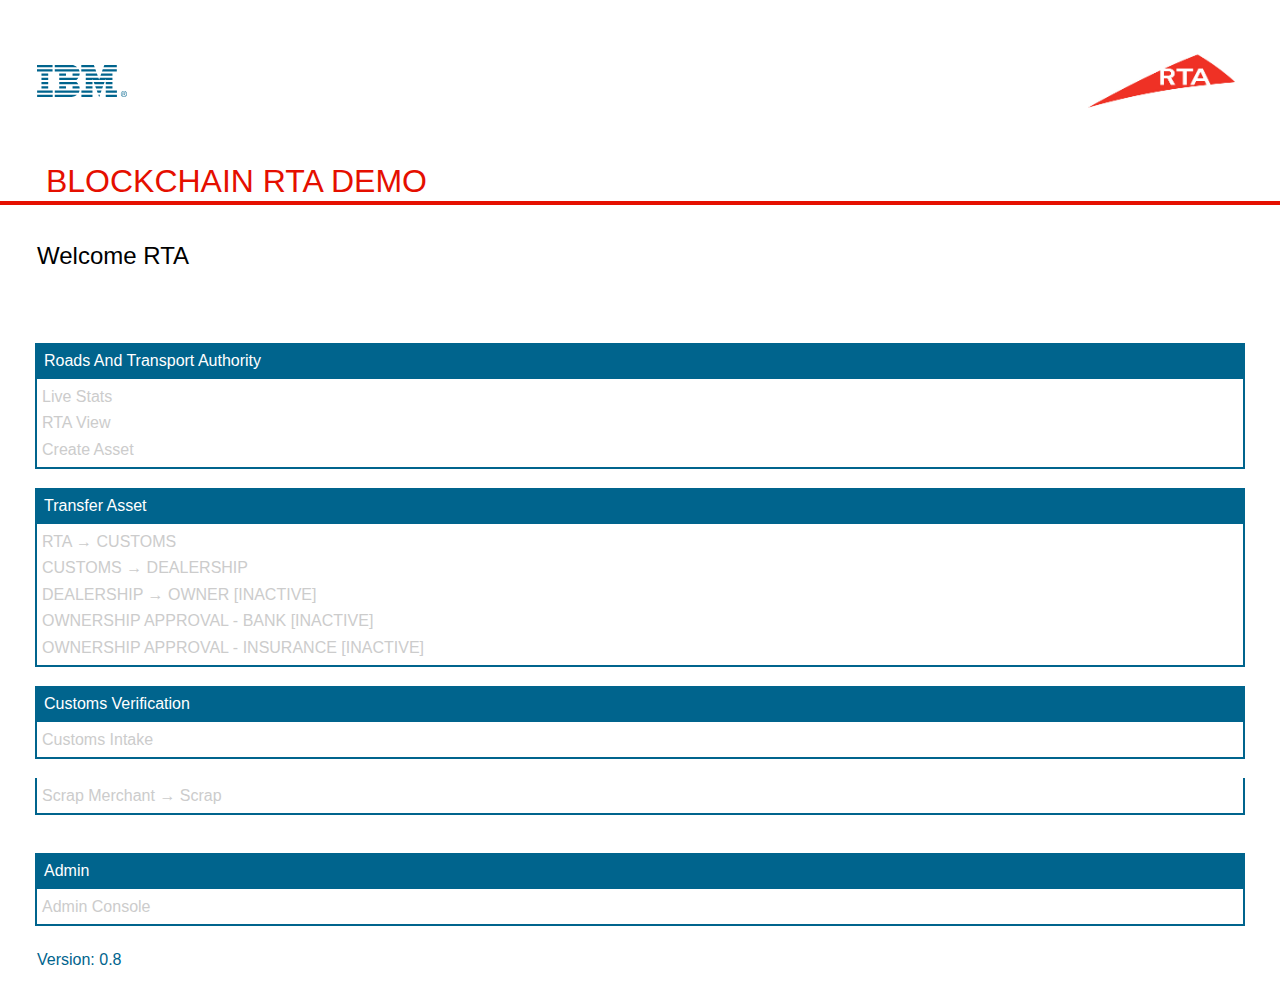
<file: Client_Side/index.html>
<!DOCTYPE html PUBLIC "-//W3C//DTD XHTML 1.0 Transitional//EN" "http://www.w3.org/TR/xhtml1/DTD/xhtml1-transitional.dtd">
<html>
	<head>
		<title>Home</title>
		<link rel="stylesheet" type="text/css" href="Style/main.css" ></link>
		<script src="JavaScript/plugins/jQuery-1.11.3.js" type="text/javascript"></script>
		<script src="https://cdn.socket.io/socket.io-1.4.5.js"></script>
		<script>var pgNm = "Main";</script>
		<script src="JavaScript/config/config.js" type="text/javascript"></script>
		<script src="JavaScript/index/index.js"></script>
	</head>
	<body>
		<table id="mainTbl" >
			<tbody><tr>
				<td class="smlBrk"></td>
				<td id="topRw"><img id="logo" src="./Icons/IBM_logo.svg" alt="company logo" text="company logo" style="width: 4em; height: 1.6em;"></td>
				<td class="smlBrk"></td>
				<td><img id="logo" src="./Icons/rtalogo.jpg" alt="company logo" text="company logo" style="width: 10em; height: 10em;" align="right"></td>
				<td class="smlBrk"></td>
			</tr>
			<tr>
				<td class="smlBrk"></td>
				<td class="smlBrk"><font color="#e50f00" size="6px">&nbsp;BLOCKCHAIN RTA DEMO</font></td>
				<td></td>
				<td class="smlBrk"></td>
			</tr>
			<tr>
				<td class="smlBrk brkRw"></td>
				<td class="brkRw"></td>
				<td class="smlBrk brkRw"></td>
				<td class="brkRw"></td>
				<td class="smlBrk brkRw"></td>
			</tr>
			<tr>
				<td class="smlBrk gapRw"></td>
				<td class="gapRw"></td>
				<td class="smlBrk gapRw"></td>
				<td class="gapRw"></td>
				<td class="smlBrk gapRw"></td>
			</tr>
			<tr>
				<td class="smlBrk"></td>
				<td style="font-size:1.5em; color:#000000;">Welcome RTA</td>
				<td class="smlBrk"></td>
			</tr>
			<tr class="prematureMsg" >
				<td class="smlBrk gapRw"></td>
				<td class="gapRw"></td>
				<td class="smlBrk gapRw"></td>
				<td class="gapRw"></td>
				<td class="smlBrk gapRw"></td>
			</tr>
			<!--<tr class="prematureMsg" >
				<td class="smlBrk"></td>
				<td class="prematureMsgTxt" colspan="3" ><img src="Images/loading.gif" height="50" /><br /><br />Just finalizing set up. Please wait...</td>
				<td class="smlBrk"></td>
			</tr>-->
			<tr class="welcomeMsg" >
				<td class="smlBrk gapRw"></td>
				<td class="gapRw"></td>
				<td class="smlBrk gapRw"></td>
				<td class="gapRw"></td>
				<td class="smlBrk gapRw"></td>
			</tr>
			<tr class="welcomeMsg" >
				<td class="smlBrk"></td>
				<td class="bxHd welcomeHeader" colspan="3" id="lftBxHd" >Welcome to the RTA Demo.</td>
				<td class="smlBrk"></td>
			</tr>
			<tr  class="welcomeMsg">
				<td class="smlBrk"></td>
				<td class="welcomeMsgTxt bordLRB welcomeHeader" style="padding:8.5px 5px 8.5px 5px" colspan="3" >To get a scenario set up click on the link to the admin console then use one of the Create Scenario buttons. This will create cars and move them to their locations. <br><br>Otherwise you can create your own cars by clicking on Create Asset.</td>
			</tr>
			<tr>
				<td class="smlBrk gapRw"></td>
				<td class="gapRw"></td>
				<td class="smlBrk gapRw"></td>
				<td class="gapRw"></td>
				<td class="smlBrk gapRw"></td>
			</tr>
			<tr>
				<td class="smlBrk"></td>
				<td class="bxHd" colspan="3" id="lftBxHd" >Roads And Transport Authority</td>
				<td class="smlBrk"></td>
			</tr>
			<tr  class="lnkTxt">
				<td class="smlBrk"></td>
				<td id="viewBlock" class="bordLR" style="padding:8.5px 5px 8.5px 5px" colspan="3" ><a href="stats.html">Live Stats</a></td>
			</tr>
			<tr  class="lnkTxt">
				<td class="smlBrk"></td>
				<td id="viewBlock" class="bordLR" style="padding: 0px 3px 0px 5px;" colspan="3" ><a href="regulator-view.html" >RTA View</a></td>
			</tr>
			<tr  class="lnkTxt">
				<td class="smlBrk"></td>
				<td id="createAsset" class="bordLRB" style="padding:8.5px 5px 8.5px 5px" colspan="3" ><a href="regulator.html" >Create Asset</a></td>
			</tr>
			<tr >
				<td class="smlBrk smlGap"></td>
				<td class="smlGap"></td>
				<td class="smlBrk smlGap"></td>
				<td class="smlGap"></td>
				<td class="smlBrk smlGap"></td>
			</tr>
			<tr>
				<td class="smlBrk"></td>
				<td class="bxHd" colspan="3" id="lftBxHd" >Transfer Asset</td>
				<td class="smlBrk"></td>
			</tr>
			<tr  class="lnkTxt">
				<td class="smlBrk"></td>
				<td id="manTrnsfr" class="bordLR" colspan="3" style="padding:8.5px 5px 8.5px 5px" ><a href="regulator.html" > RTA &rarr; CUSTOMS </a></td>
				<td class="smlBrk"></td>
			</tr>
			<tr  class="lnkTxt">
				<td class="smlBrk"></td>
				<td id="manTrnsfr" class="bordLR" colspan="3" style="padding:0px 5px 8.5px 5px" ><a href="manufacturer.html" > CUSTOMS &rarr; DEALERSHIP </a></td>
				<td class="smlBrk"></td>
			</tr>
			<tr  class="lnkTxt">
				<td class="smlBrk"></td>
				<td id="dlrTrnsfr" class="bordLR" colspan="3" style="padding:0 5px 0px 5px" ><a > DEALERSHIP &rarr; OWNER [INACTIVE] </a></td>
				<td class="smlBrk"></td>
			</tr>
			<tr  class="lnkTxt">
				<td class="smlBrk"></td>
				<td id="lsCntrct" colspan="3" class="bordLR" style="padding:8.5px 5px 0px 5px"><a > OWNERSHIP APPROVAL - BANK [INACTIVE] </a></td>
				<td class="smlBrk"></td>
			</tr>
			<tr  class="lnkTxt">
				<td class="smlBrk"></td>
				<td id="lsTrnsfr" colspan="3" class="bordLRB" style="padding:8.5px 5px 8.5px 5px" ><a > OWNERSHIP APPROVAL - INSURANCE [INACTIVE] </a></td>
				<td class="smlBrk"></td>
			</tr>
			<tr >
				<td class="smlBrk smlGap"></td>
				<td class="smlGap"></td>
				<td class="smlBrk smlGap"></td>
				<td class="smlGap"></td>
				<td class="smlBrk smlGap"></td>
			</tr>
			<tr>
				<td class="smlBrk"></td>
				<td class="bxHd" id="lftBxHd" colspan="3" > Customs Verification </td>
			</tr>
			<tr  class="lnkTxt">
				<td class="smlBrk"></td>
				<td id="lsTrnsfr" colspan="3" class="bordLRB" style="padding:8.5px 5px 8.5px 5px"><a href="manufacturer-update.html" >Customs Intake</a></td>
				<td class="smlBrk"></td>
			</tr>
			<tr>
				<td class="smlBrk smlGap"></td>
				<td class="smlGap"></td>
				<td class="smlBrk smlGap"></td>
				<td class="smlGap"></td>
				<td class="smlBrk smlGap"></td>
			</tr>
<!-- 			<tr>
				<td class="smlBrk"></td>
				<td class="bxHd" id="lftBxHd" colspan="3" > Dispose Asset </td>
			</tr> -->
			<tr  class="lnkTxt">
				<td class="smlBrk"></td>
				<td id="lsTrnsfr" colspan="3" class="bordLRB" style="padding:8.5px 5px 8.5px 5px"><a href="scrap-merchant.html" >Scrap Merchant &rarr; Scrap</a></td>
				<td class="smlBrk"></td>
			</tr>
			<tr>
				<td class="smlBrk smlGap"></td>
				<td class="smlGap"></td>
				<td class="smlBrk smlGap"></td>
				<td class="smlGap"></td>
				<td class="smlBrk smlGap"></td>
			</tr>
			<tr>
				<td class="smlBrk smlGap"></td>
				<td class="smlGap"></td>
				<td class="smlBrk smlGap"></td>
				<td class="smlGap"></td>
				<td class="smlBrk smlGap"></td>
			</tr>
			<tr>
				<td class="smlBrk"></td>
				<td class="bxHd" id="lftBxHd" colspan="3" > Admin </td>
			</tr>
			<tr  class="lnkTxt">
				<td class="smlBrk"></td>
				<td id="lsTrnsfr" colspan="3" class="bordLRB" style="padding:8.5px 5px 8.5px 5px"><a href="admin-console.html" >Admin Console</a></td>
				<td class="smlBrk"></td>
			</tr>
			<tr>
				<td class="smlBrk smlGap"></td>
					<td style="color:#00648D; padding-top:25px">Version: 0.8</td>
				<td class="smlBrk smlGap"></td>
			</tr>
			<tr>
				<td class="smlBrk smlGap"></td>
				<td class="smlGap"></td>
				<td class="smlBrk smlGap"></td>
				<td class="smlGap"></td>
				<td class="smlBrk smlGap"></td>
			</tr>
		</table>
	</body>
</html>
</file>
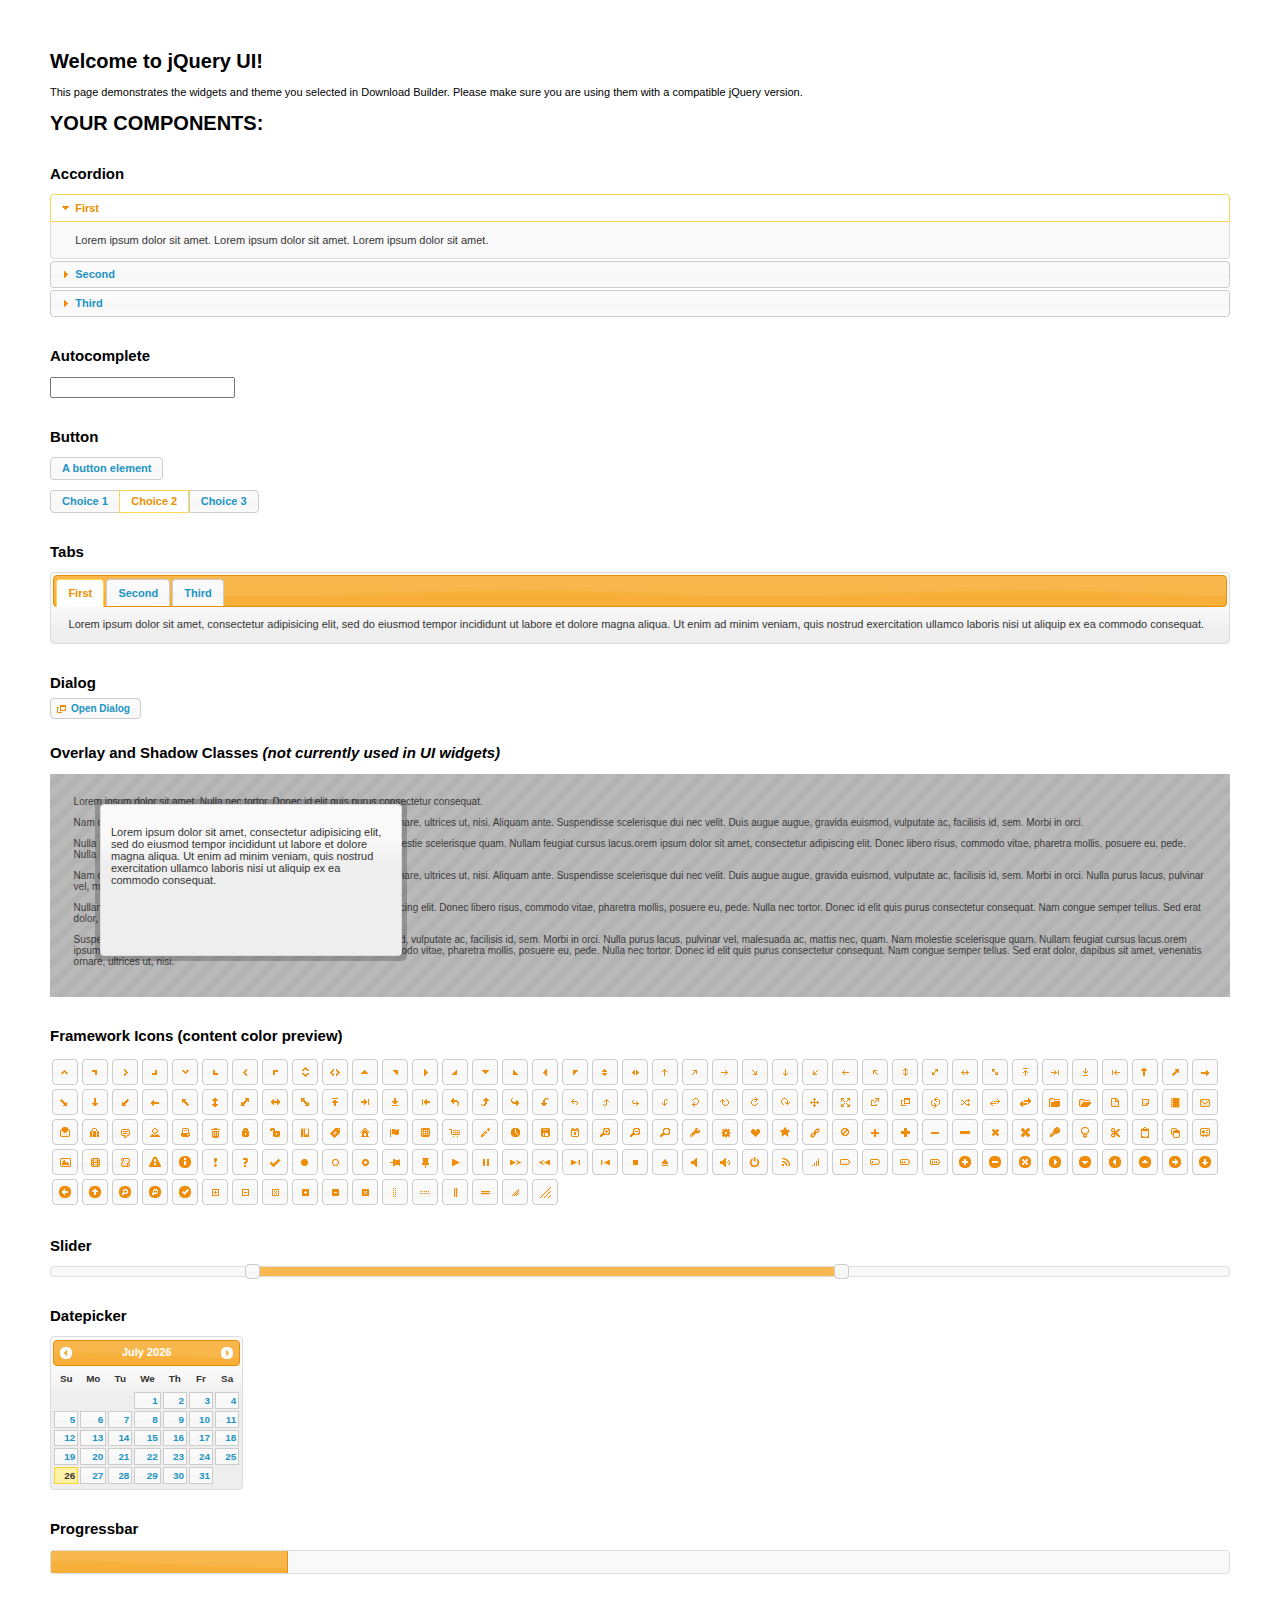
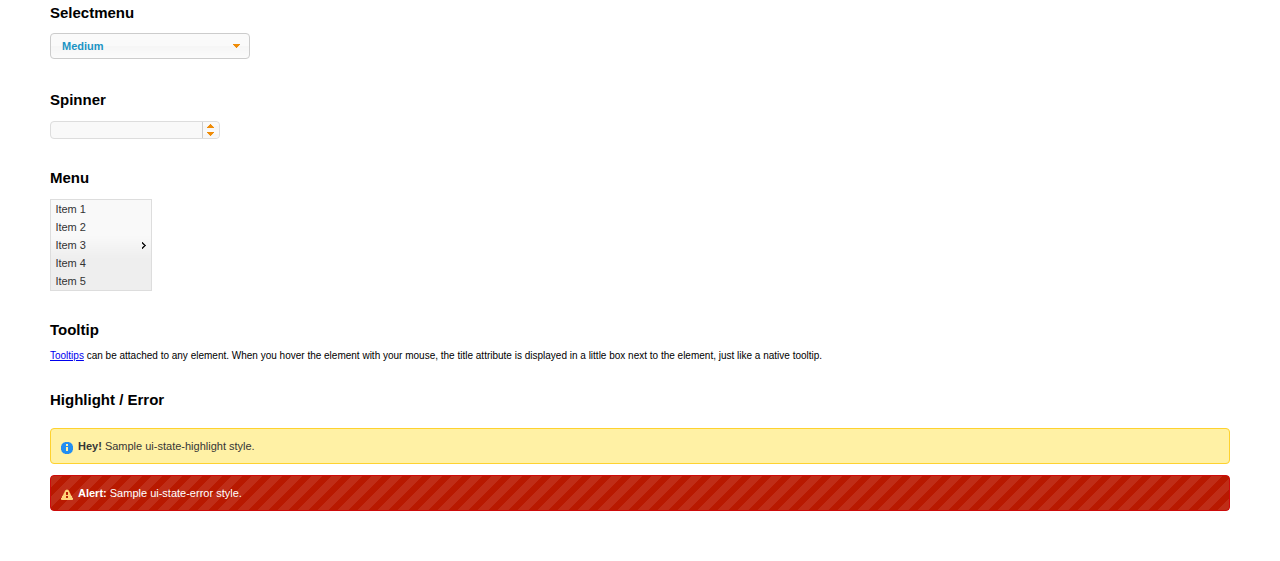
<file: Client_Side/JavaScript/plugins/jquery-ui-1.11.4/index.html>
<!doctype html>
<html lang="us">
<head>
	<meta charset="utf-8">
	<title>jQuery UI Example Page</title>
	<link href="jquery-ui.css" rel="stylesheet">
	<style>
	body{
		font: 62.5% "Trebuchet MS", sans-serif;
		margin: 50px;
	}
	.demoHeaders {
		margin-top: 2em;
	}
	#dialog-link {
		padding: .4em 1em .4em 20px;
		text-decoration: none;
		position: relative;
	}
	#dialog-link span.ui-icon {
		margin: 0 5px 0 0;
		position: absolute;
		left: .2em;
		top: 50%;
		margin-top: -8px;
	}
	#icons {
		margin: 0;
		padding: 0;
	}
	#icons li {
		margin: 2px;
		position: relative;
		padding: 4px 0;
		cursor: pointer;
		float: left;
		list-style: none;
	}
	#icons span.ui-icon {
		float: left;
		margin: 0 4px;
	}
	.fakewindowcontain .ui-widget-overlay {
		position: absolute;
	}
	select {
		width: 200px;
	}
	</style>
</head>
<body>

<h1>Welcome to jQuery UI!</h1>

<div class="ui-widget">
	<p>This page demonstrates the widgets and theme you selected in Download Builder. Please make sure you are using them with a compatible jQuery version.</p>
</div>

<h1>YOUR COMPONENTS:</h1>


<!-- Accordion -->
<h2 class="demoHeaders">Accordion</h2>
<div id="accordion">
	<h3>First</h3>
	<div>Lorem ipsum dolor sit amet. Lorem ipsum dolor sit amet. Lorem ipsum dolor sit amet.</div>
	<h3>Second</h3>
	<div>Phasellus mattis tincidunt nibh.</div>
	<h3>Third</h3>
	<div>Nam dui erat, auctor a, dignissim quis.</div>
</div>



<!-- Autocomplete -->
<h2 class="demoHeaders">Autocomplete</h2>
<div>
	<input id="autocomplete" title="type &quot;a&quot;">
</div>



<!-- Button -->
<h2 class="demoHeaders">Button</h2>
<button id="button">A button element</button>
<form style="margin-top: 1em;">
	<div id="radioset">
		<input type="radio" id="radio1" name="radio"><label for="radio1">Choice 1</label>
		<input type="radio" id="radio2" name="radio" checked="checked"><label for="radio2">Choice 2</label>
		<input type="radio" id="radio3" name="radio"><label for="radio3">Choice 3</label>
	</div>
</form>



<!-- Tabs -->
<h2 class="demoHeaders">Tabs</h2>
<div id="tabs">
	<ul>
		<li><a href="#tabs-1">First</a></li>
		<li><a href="#tabs-2">Second</a></li>
		<li><a href="#tabs-3">Third</a></li>
	</ul>
	<div id="tabs-1">Lorem ipsum dolor sit amet, consectetur adipisicing elit, sed do eiusmod tempor incididunt ut labore et dolore magna aliqua. Ut enim ad minim veniam, quis nostrud exercitation ullamco laboris nisi ut aliquip ex ea commodo consequat.</div>
	<div id="tabs-2">Phasellus mattis tincidunt nibh. Cras orci urna, blandit id, pretium vel, aliquet ornare, felis. Maecenas scelerisque sem non nisl. Fusce sed lorem in enim dictum bibendum.</div>
	<div id="tabs-3">Nam dui erat, auctor a, dignissim quis, sollicitudin eu, felis. Pellentesque nisi urna, interdum eget, sagittis et, consequat vestibulum, lacus. Mauris porttitor ullamcorper augue.</div>
</div>



<!-- Dialog NOTE: Dialog is not generated by UI in this demo so it can be visually styled in themeroller-->
<h2 class="demoHeaders">Dialog</h2>
<p><a href="#" id="dialog-link" class="ui-state-default ui-corner-all"><span class="ui-icon ui-icon-newwin"></span>Open Dialog</a></p>

<h2 class="demoHeaders">Overlay and Shadow Classes <em>(not currently used in UI widgets)</em></h2>
<div style="position: relative; width: 96%; height: 200px; padding:1% 2%; overflow:hidden;" class="fakewindowcontain">
	<p>Lorem ipsum dolor sit amet,  Nulla nec tortor. Donec id elit quis purus consectetur consequat. </p><p>Nam congue semper tellus. Sed erat dolor, dapibus sit amet, venenatis ornare, ultrices ut, nisi. Aliquam ante. Suspendisse scelerisque dui nec velit. Duis augue augue, gravida euismod, vulputate ac, facilisis id, sem. Morbi in orci. </p><p>Nulla purus lacus, pulvinar vel, malesuada ac, mattis nec, quam. Nam molestie scelerisque quam. Nullam feugiat cursus lacus.orem ipsum dolor sit amet, consectetur adipiscing elit. Donec libero risus, commodo vitae, pharetra mollis, posuere eu, pede. Nulla nec tortor. Donec id elit quis purus consectetur consequat. </p><p>Nam congue semper tellus. Sed erat dolor, dapibus sit amet, venenatis ornare, ultrices ut, nisi. Aliquam ante. Suspendisse scelerisque dui nec velit. Duis augue augue, gravida euismod, vulputate ac, facilisis id, sem. Morbi in orci. Nulla purus lacus, pulvinar vel, malesuada ac, mattis nec, quam. Nam molestie scelerisque quam. </p><p>Nullam feugiat cursus lacus.orem ipsum dolor sit amet, consectetur adipiscing elit. Donec libero risus, commodo vitae, pharetra mollis, posuere eu, pede. Nulla nec tortor. Donec id elit quis purus consectetur consequat. Nam congue semper tellus. Sed erat dolor, dapibus sit amet, venenatis ornare, ultrices ut, nisi. Aliquam ante. </p><p>Suspendisse scelerisque dui nec velit. Duis augue augue, gravida euismod, vulputate ac, facilisis id, sem. Morbi in orci. Nulla purus lacus, pulvinar vel, malesuada ac, mattis nec, quam. Nam molestie scelerisque quam. Nullam feugiat cursus lacus.orem ipsum dolor sit amet, consectetur adipiscing elit. Donec libero risus, commodo vitae, pharetra mollis, posuere eu, pede. Nulla nec tortor. Donec id elit quis purus consectetur consequat. Nam congue semper tellus. Sed erat dolor, dapibus sit amet, venenatis ornare, ultrices ut, nisi. </p>

	<!-- ui-dialog -->
	<div class="ui-overlay"><div class="ui-widget-overlay"></div><div class="ui-widget-shadow ui-corner-all" style="width: 302px; height: 152px; position: absolute; left: 50px; top: 30px;"></div></div>
	<div style="position: absolute; width: 280px; height: 130px;left: 50px; top: 30px; padding: 10px;" class="ui-widget ui-widget-content ui-corner-all">
		<div class="ui-dialog-content ui-widget-content" style="background: none; border: 0;">
			<p>Lorem ipsum dolor sit amet, consectetur adipisicing elit, sed do eiusmod tempor incididunt ut labore et dolore magna aliqua. Ut enim ad minim veniam, quis nostrud exercitation ullamco laboris nisi ut aliquip ex ea commodo consequat.</p>
		</div>
	</div>

</div>

<!-- ui-dialog -->
<div id="dialog" title="Dialog Title">
	<p>Lorem ipsum dolor sit amet, consectetur adipisicing elit, sed do eiusmod tempor incididunt ut labore et dolore magna aliqua. Ut enim ad minim veniam, quis nostrud exercitation ullamco laboris nisi ut aliquip ex ea commodo consequat.</p>
</div>



<h2 class="demoHeaders">Framework Icons (content color preview)</h2>
<ul id="icons" class="ui-widget ui-helper-clearfix">
	<li class="ui-state-default ui-corner-all" title=".ui-icon-carat-1-n"><span class="ui-icon ui-icon-carat-1-n"></span></li>
	<li class="ui-state-default ui-corner-all" title=".ui-icon-carat-1-ne"><span class="ui-icon ui-icon-carat-1-ne"></span></li>
	<li class="ui-state-default ui-corner-all" title=".ui-icon-carat-1-e"><span class="ui-icon ui-icon-carat-1-e"></span></li>
	<li class="ui-state-default ui-corner-all" title=".ui-icon-carat-1-se"><span class="ui-icon ui-icon-carat-1-se"></span></li>
	<li class="ui-state-default ui-corner-all" title=".ui-icon-carat-1-s"><span class="ui-icon ui-icon-carat-1-s"></span></li>
	<li class="ui-state-default ui-corner-all" title=".ui-icon-carat-1-sw"><span class="ui-icon ui-icon-carat-1-sw"></span></li>
	<li class="ui-state-default ui-corner-all" title=".ui-icon-carat-1-w"><span class="ui-icon ui-icon-carat-1-w"></span></li>
	<li class="ui-state-default ui-corner-all" title=".ui-icon-carat-1-nw"><span class="ui-icon ui-icon-carat-1-nw"></span></li>
	<li class="ui-state-default ui-corner-all" title=".ui-icon-carat-2-n-s"><span class="ui-icon ui-icon-carat-2-n-s"></span></li>
	<li class="ui-state-default ui-corner-all" title=".ui-icon-carat-2-e-w"><span class="ui-icon ui-icon-carat-2-e-w"></span></li>
	<li class="ui-state-default ui-corner-all" title=".ui-icon-triangle-1-n"><span class="ui-icon ui-icon-triangle-1-n"></span></li>
	<li class="ui-state-default ui-corner-all" title=".ui-icon-triangle-1-ne"><span class="ui-icon ui-icon-triangle-1-ne"></span></li>
	<li class="ui-state-default ui-corner-all" title=".ui-icon-triangle-1-e"><span class="ui-icon ui-icon-triangle-1-e"></span></li>
	<li class="ui-state-default ui-corner-all" title=".ui-icon-triangle-1-se"><span class="ui-icon ui-icon-triangle-1-se"></span></li>
	<li class="ui-state-default ui-corner-all" title=".ui-icon-triangle-1-s"><span class="ui-icon ui-icon-triangle-1-s"></span></li>
	<li class="ui-state-default ui-corner-all" title=".ui-icon-triangle-1-sw"><span class="ui-icon ui-icon-triangle-1-sw"></span></li>
	<li class="ui-state-default ui-corner-all" title=".ui-icon-triangle-1-w"><span class="ui-icon ui-icon-triangle-1-w"></span></li>
	<li class="ui-state-default ui-corner-all" title=".ui-icon-triangle-1-nw"><span class="ui-icon ui-icon-triangle-1-nw"></span></li>
	<li class="ui-state-default ui-corner-all" title=".ui-icon-triangle-2-n-s"><span class="ui-icon ui-icon-triangle-2-n-s"></span></li>
	<li class="ui-state-default ui-corner-all" title=".ui-icon-triangle-2-e-w"><span class="ui-icon ui-icon-triangle-2-e-w"></span></li>
	<li class="ui-state-default ui-corner-all" title=".ui-icon-arrow-1-n"><span class="ui-icon ui-icon-arrow-1-n"></span></li>
	<li class="ui-state-default ui-corner-all" title=".ui-icon-arrow-1-ne"><span class="ui-icon ui-icon-arrow-1-ne"></span></li>
	<li class="ui-state-default ui-corner-all" title=".ui-icon-arrow-1-e"><span class="ui-icon ui-icon-arrow-1-e"></span></li>
	<li class="ui-state-default ui-corner-all" title=".ui-icon-arrow-1-se"><span class="ui-icon ui-icon-arrow-1-se"></span></li>
	<li class="ui-state-default ui-corner-all" title=".ui-icon-arrow-1-s"><span class="ui-icon ui-icon-arrow-1-s"></span></li>
	<li class="ui-state-default ui-corner-all" title=".ui-icon-arrow-1-sw"><span class="ui-icon ui-icon-arrow-1-sw"></span></li>
	<li class="ui-state-default ui-corner-all" title=".ui-icon-arrow-1-w"><span class="ui-icon ui-icon-arrow-1-w"></span></li>
	<li class="ui-state-default ui-corner-all" title=".ui-icon-arrow-1-nw"><span class="ui-icon ui-icon-arrow-1-nw"></span></li>
	<li class="ui-state-default ui-corner-all" title=".ui-icon-arrow-2-n-s"><span class="ui-icon ui-icon-arrow-2-n-s"></span></li>
	<li class="ui-state-default ui-corner-all" title=".ui-icon-arrow-2-ne-sw"><span class="ui-icon ui-icon-arrow-2-ne-sw"></span></li>
	<li class="ui-state-default ui-corner-all" title=".ui-icon-arrow-2-e-w"><span class="ui-icon ui-icon-arrow-2-e-w"></span></li>
	<li class="ui-state-default ui-corner-all" title=".ui-icon-arrow-2-se-nw"><span class="ui-icon ui-icon-arrow-2-se-nw"></span></li>
	<li class="ui-state-default ui-corner-all" title=".ui-icon-arrowstop-1-n"><span class="ui-icon ui-icon-arrowstop-1-n"></span></li>
	<li class="ui-state-default ui-corner-all" title=".ui-icon-arrowstop-1-e"><span class="ui-icon ui-icon-arrowstop-1-e"></span></li>
	<li class="ui-state-default ui-corner-all" title=".ui-icon-arrowstop-1-s"><span class="ui-icon ui-icon-arrowstop-1-s"></span></li>
	<li class="ui-state-default ui-corner-all" title=".ui-icon-arrowstop-1-w"><span class="ui-icon ui-icon-arrowstop-1-w"></span></li>
	<li class="ui-state-default ui-corner-all" title=".ui-icon-arrowthick-1-n"><span class="ui-icon ui-icon-arrowthick-1-n"></span></li>
	<li class="ui-state-default ui-corner-all" title=".ui-icon-arrowthick-1-ne"><span class="ui-icon ui-icon-arrowthick-1-ne"></span></li>
	<li class="ui-state-default ui-corner-all" title=".ui-icon-arrowthick-1-e"><span class="ui-icon ui-icon-arrowthick-1-e"></span></li>
	<li class="ui-state-default ui-corner-all" title=".ui-icon-arrowthick-1-se"><span class="ui-icon ui-icon-arrowthick-1-se"></span></li>
	<li class="ui-state-default ui-corner-all" title=".ui-icon-arrowthick-1-s"><span class="ui-icon ui-icon-arrowthick-1-s"></span></li>
	<li class="ui-state-default ui-corner-all" title=".ui-icon-arrowthick-1-sw"><span class="ui-icon ui-icon-arrowthick-1-sw"></span></li>
	<li class="ui-state-default ui-corner-all" title=".ui-icon-arrowthick-1-w"><span class="ui-icon ui-icon-arrowthick-1-w"></span></li>
	<li class="ui-state-default ui-corner-all" title=".ui-icon-arrowthick-1-nw"><span class="ui-icon ui-icon-arrowthick-1-nw"></span></li>
	<li class="ui-state-default ui-corner-all" title=".ui-icon-arrowthick-2-n-s"><span class="ui-icon ui-icon-arrowthick-2-n-s"></span></li>
	<li class="ui-state-default ui-corner-all" title=".ui-icon-arrowthick-2-ne-sw"><span class="ui-icon ui-icon-arrowthick-2-ne-sw"></span></li>
	<li class="ui-state-default ui-corner-all" title=".ui-icon-arrowthick-2-e-w"><span class="ui-icon ui-icon-arrowthick-2-e-w"></span></li>
	<li class="ui-state-default ui-corner-all" title=".ui-icon-arrowthick-2-se-nw"><span class="ui-icon ui-icon-arrowthick-2-se-nw"></span></li>
	<li class="ui-state-default ui-corner-all" title=".ui-icon-arrowthickstop-1-n"><span class="ui-icon ui-icon-arrowthickstop-1-n"></span></li>
	<li class="ui-state-default ui-corner-all" title=".ui-icon-arrowthickstop-1-e"><span class="ui-icon ui-icon-arrowthickstop-1-e"></span></li>
	<li class="ui-state-default ui-corner-all" title=".ui-icon-arrowthickstop-1-s"><span class="ui-icon ui-icon-arrowthickstop-1-s"></span></li>
	<li class="ui-state-default ui-corner-all" title=".ui-icon-arrowthickstop-1-w"><span class="ui-icon ui-icon-arrowthickstop-1-w"></span></li>
	<li class="ui-state-default ui-corner-all" title=".ui-icon-arrowreturnthick-1-w"><span class="ui-icon ui-icon-arrowreturnthick-1-w"></span></li>
	<li class="ui-state-default ui-corner-all" title=".ui-icon-arrowreturnthick-1-n"><span class="ui-icon ui-icon-arrowreturnthick-1-n"></span></li>
	<li class="ui-state-default ui-corner-all" title=".ui-icon-arrowreturnthick-1-e"><span class="ui-icon ui-icon-arrowreturnthick-1-e"></span></li>
	<li class="ui-state-default ui-corner-all" title=".ui-icon-arrowreturnthick-1-s"><span class="ui-icon ui-icon-arrowreturnthick-1-s"></span></li>
	<li class="ui-state-default ui-corner-all" title=".ui-icon-arrowreturn-1-w"><span class="ui-icon ui-icon-arrowreturn-1-w"></span></li>
	<li class="ui-state-default ui-corner-all" title=".ui-icon-arrowreturn-1-n"><span class="ui-icon ui-icon-arrowreturn-1-n"></span></li>
	<li class="ui-state-default ui-corner-all" title=".ui-icon-arrowreturn-1-e"><span class="ui-icon ui-icon-arrowreturn-1-e"></span></li>
	<li class="ui-state-default ui-corner-all" title=".ui-icon-arrowreturn-1-s"><span class="ui-icon ui-icon-arrowreturn-1-s"></span></li>
	<li class="ui-state-default ui-corner-all" title=".ui-icon-arrowrefresh-1-w"><span class="ui-icon ui-icon-arrowrefresh-1-w"></span></li>
	<li class="ui-state-default ui-corner-all" title=".ui-icon-arrowrefresh-1-n"><span class="ui-icon ui-icon-arrowrefresh-1-n"></span></li>
	<li class="ui-state-default ui-corner-all" title=".ui-icon-arrowrefresh-1-e"><span class="ui-icon ui-icon-arrowrefresh-1-e"></span></li>
	<li class="ui-state-default ui-corner-all" title=".ui-icon-arrowrefresh-1-s"><span class="ui-icon ui-icon-arrowrefresh-1-s"></span></li>
	<li class="ui-state-default ui-corner-all" title=".ui-icon-arrow-4"><span class="ui-icon ui-icon-arrow-4"></span></li>
	<li class="ui-state-default ui-corner-all" title=".ui-icon-arrow-4-diag"><span class="ui-icon ui-icon-arrow-4-diag"></span></li>
	<li class="ui-state-default ui-corner-all" title=".ui-icon-extlink"><span class="ui-icon ui-icon-extlink"></span></li>
	<li class="ui-state-default ui-corner-all" title=".ui-icon-newwin"><span class="ui-icon ui-icon-newwin"></span></li>
	<li class="ui-state-default ui-corner-all" title=".ui-icon-refresh"><span class="ui-icon ui-icon-refresh"></span></li>
	<li class="ui-state-default ui-corner-all" title=".ui-icon-shuffle"><span class="ui-icon ui-icon-shuffle"></span></li>
	<li class="ui-state-default ui-corner-all" title=".ui-icon-transfer-e-w"><span class="ui-icon ui-icon-transfer-e-w"></span></li>
	<li class="ui-state-default ui-corner-all" title=".ui-icon-transferthick-e-w"><span class="ui-icon ui-icon-transferthick-e-w"></span></li>
	<li class="ui-state-default ui-corner-all" title=".ui-icon-folder-collapsed"><span class="ui-icon ui-icon-folder-collapsed"></span></li>
	<li class="ui-state-default ui-corner-all" title=".ui-icon-folder-open"><span class="ui-icon ui-icon-folder-open"></span></li>
	<li class="ui-state-default ui-corner-all" title=".ui-icon-document"><span class="ui-icon ui-icon-document"></span></li>
	<li class="ui-state-default ui-corner-all" title=".ui-icon-document-b"><span class="ui-icon ui-icon-document-b"></span></li>
	<li class="ui-state-default ui-corner-all" title=".ui-icon-note"><span class="ui-icon ui-icon-note"></span></li>
	<li class="ui-state-default ui-corner-all" title=".ui-icon-mail-closed"><span class="ui-icon ui-icon-mail-closed"></span></li>
	<li class="ui-state-default ui-corner-all" title=".ui-icon-mail-open"><span class="ui-icon ui-icon-mail-open"></span></li>
	<li class="ui-state-default ui-corner-all" title=".ui-icon-suitcase"><span class="ui-icon ui-icon-suitcase"></span></li>
	<li class="ui-state-default ui-corner-all" title=".ui-icon-comment"><span class="ui-icon ui-icon-comment"></span></li>
	<li class="ui-state-default ui-corner-all" title=".ui-icon-person"><span class="ui-icon ui-icon-person"></span></li>
	<li class="ui-state-default ui-corner-all" title=".ui-icon-print"><span class="ui-icon ui-icon-print"></span></li>
	<li class="ui-state-default ui-corner-all" title=".ui-icon-trash"><span class="ui-icon ui-icon-trash"></span></li>
	<li class="ui-state-default ui-corner-all" title=".ui-icon-locked"><span class="ui-icon ui-icon-locked"></span></li>
	<li class="ui-state-default ui-corner-all" title=".ui-icon-unlocked"><span class="ui-icon ui-icon-unlocked"></span></li>
	<li class="ui-state-default ui-corner-all" title=".ui-icon-bookmark"><span class="ui-icon ui-icon-bookmark"></span></li>
	<li class="ui-state-default ui-corner-all" title=".ui-icon-tag"><span class="ui-icon ui-icon-tag"></span></li>
	<li class="ui-state-default ui-corner-all" title=".ui-icon-home"><span class="ui-icon ui-icon-home"></span></li>
	<li class="ui-state-default ui-corner-all" title=".ui-icon-flag"><span class="ui-icon ui-icon-flag"></span></li>
	<li class="ui-state-default ui-corner-all" title=".ui-icon-calculator"><span class="ui-icon ui-icon-calculator"></span></li>
	<li class="ui-state-default ui-corner-all" title=".ui-icon-cart"><span class="ui-icon ui-icon-cart"></span></li>
	<li class="ui-state-default ui-corner-all" title=".ui-icon-pencil"><span class="ui-icon ui-icon-pencil"></span></li>
	<li class="ui-state-default ui-corner-all" title=".ui-icon-clock"><span class="ui-icon ui-icon-clock"></span></li>
	<li class="ui-state-default ui-corner-all" title=".ui-icon-disk"><span class="ui-icon ui-icon-disk"></span></li>
	<li class="ui-state-default ui-corner-all" title=".ui-icon-calendar"><span class="ui-icon ui-icon-calendar"></span></li>
	<li class="ui-state-default ui-corner-all" title=".ui-icon-zoomin"><span class="ui-icon ui-icon-zoomin"></span></li>
	<li class="ui-state-default ui-corner-all" title=".ui-icon-zoomout"><span class="ui-icon ui-icon-zoomout"></span></li>
	<li class="ui-state-default ui-corner-all" title=".ui-icon-search"><span class="ui-icon ui-icon-search"></span></li>
	<li class="ui-state-default ui-corner-all" title=".ui-icon-wrench"><span class="ui-icon ui-icon-wrench"></span></li>
	<li class="ui-state-default ui-corner-all" title=".ui-icon-gear"><span class="ui-icon ui-icon-gear"></span></li>
	<li class="ui-state-default ui-corner-all" title=".ui-icon-heart"><span class="ui-icon ui-icon-heart"></span></li>
	<li class="ui-state-default ui-corner-all" title=".ui-icon-star"><span class="ui-icon ui-icon-star"></span></li>
	<li class="ui-state-default ui-corner-all" title=".ui-icon-link"><span class="ui-icon ui-icon-link"></span></li>
	<li class="ui-state-default ui-corner-all" title=".ui-icon-cancel"><span class="ui-icon ui-icon-cancel"></span></li>
	<li class="ui-state-default ui-corner-all" title=".ui-icon-plus"><span class="ui-icon ui-icon-plus"></span></li>
	<li class="ui-state-default ui-corner-all" title=".ui-icon-plusthick"><span class="ui-icon ui-icon-plusthick"></span></li>
	<li class="ui-state-default ui-corner-all" title=".ui-icon-minus"><span class="ui-icon ui-icon-minus"></span></li>
	<li class="ui-state-default ui-corner-all" title=".ui-icon-minusthick"><span class="ui-icon ui-icon-minusthick"></span></li>
	<li class="ui-state-default ui-corner-all" title=".ui-icon-close"><span class="ui-icon ui-icon-close"></span></li>
	<li class="ui-state-default ui-corner-all" title=".ui-icon-closethick"><span class="ui-icon ui-icon-closethick"></span></li>
	<li class="ui-state-default ui-corner-all" title=".ui-icon-key"><span class="ui-icon ui-icon-key"></span></li>
	<li class="ui-state-default ui-corner-all" title=".ui-icon-lightbulb"><span class="ui-icon ui-icon-lightbulb"></span></li>
	<li class="ui-state-default ui-corner-all" title=".ui-icon-scissors"><span class="ui-icon ui-icon-scissors"></span></li>
	<li class="ui-state-default ui-corner-all" title=".ui-icon-clipboard"><span class="ui-icon ui-icon-clipboard"></span></li>
	<li class="ui-state-default ui-corner-all" title=".ui-icon-copy"><span class="ui-icon ui-icon-copy"></span></li>
	<li class="ui-state-default ui-corner-all" title=".ui-icon-contact"><span class="ui-icon ui-icon-contact"></span></li>
	<li class="ui-state-default ui-corner-all" title=".ui-icon-image"><span class="ui-icon ui-icon-image"></span></li>
	<li class="ui-state-default ui-corner-all" title=".ui-icon-video"><span class="ui-icon ui-icon-video"></span></li>
	<li class="ui-state-default ui-corner-all" title=".ui-icon-script"><span class="ui-icon ui-icon-script"></span></li>
	<li class="ui-state-default ui-corner-all" title=".ui-icon-alert"><span class="ui-icon ui-icon-alert"></span></li>
	<li class="ui-state-default ui-corner-all" title=".ui-icon-info"><span class="ui-icon ui-icon-info"></span></li>
	<li class="ui-state-default ui-corner-all" title=".ui-icon-notice"><span class="ui-icon ui-icon-notice"></span></li>
	<li class="ui-state-default ui-corner-all" title=".ui-icon-help"><span class="ui-icon ui-icon-help"></span></li>
	<li class="ui-state-default ui-corner-all" title=".ui-icon-check"><span class="ui-icon ui-icon-check"></span></li>
	<li class="ui-state-default ui-corner-all" title=".ui-icon-bullet"><span class="ui-icon ui-icon-bullet"></span></li>
	<li class="ui-state-default ui-corner-all" title=".ui-icon-radio-off"><span class="ui-icon ui-icon-radio-off"></span></li>
	<li class="ui-state-default ui-corner-all" title=".ui-icon-radio-on"><span class="ui-icon ui-icon-radio-on"></span></li>
	<li class="ui-state-default ui-corner-all" title=".ui-icon-pin-w"><span class="ui-icon ui-icon-pin-w"></span></li>
	<li class="ui-state-default ui-corner-all" title=".ui-icon-pin-s"><span class="ui-icon ui-icon-pin-s"></span></li>
	<li class="ui-state-default ui-corner-all" title=".ui-icon-play"><span class="ui-icon ui-icon-play"></span></li>
	<li class="ui-state-default ui-corner-all" title=".ui-icon-pause"><span class="ui-icon ui-icon-pause"></span></li>
	<li class="ui-state-default ui-corner-all" title=".ui-icon-seek-next"><span class="ui-icon ui-icon-seek-next"></span></li>
	<li class="ui-state-default ui-corner-all" title=".ui-icon-seek-prev"><span class="ui-icon ui-icon-seek-prev"></span></li>
	<li class="ui-state-default ui-corner-all" title=".ui-icon-seek-end"><span class="ui-icon ui-icon-seek-end"></span></li>
	<li class="ui-state-default ui-corner-all" title=".ui-icon-seek-first"><span class="ui-icon ui-icon-seek-first"></span></li>
	<li class="ui-state-default ui-corner-all" title=".ui-icon-stop"><span class="ui-icon ui-icon-stop"></span></li>
	<li class="ui-state-default ui-corner-all" title=".ui-icon-eject"><span class="ui-icon ui-icon-eject"></span></li>
	<li class="ui-state-default ui-corner-all" title=".ui-icon-volume-off"><span class="ui-icon ui-icon-volume-off"></span></li>
	<li class="ui-state-default ui-corner-all" title=".ui-icon-volume-on"><span class="ui-icon ui-icon-volume-on"></span></li>
	<li class="ui-state-default ui-corner-all" title=".ui-icon-power"><span class="ui-icon ui-icon-power"></span></li>
	<li class="ui-state-default ui-corner-all" title=".ui-icon-signal-diag"><span class="ui-icon ui-icon-signal-diag"></span></li>
	<li class="ui-state-default ui-corner-all" title=".ui-icon-signal"><span class="ui-icon ui-icon-signal"></span></li>
	<li class="ui-state-default ui-corner-all" title=".ui-icon-battery-0"><span class="ui-icon ui-icon-battery-0"></span></li>
	<li class="ui-state-default ui-corner-all" title=".ui-icon-battery-1"><span class="ui-icon ui-icon-battery-1"></span></li>
	<li class="ui-state-default ui-corner-all" title=".ui-icon-battery-2"><span class="ui-icon ui-icon-battery-2"></span></li>
	<li class="ui-state-default ui-corner-all" title=".ui-icon-battery-3"><span class="ui-icon ui-icon-battery-3"></span></li>
	<li class="ui-state-default ui-corner-all" title=".ui-icon-circle-plus"><span class="ui-icon ui-icon-circle-plus"></span></li>
	<li class="ui-state-default ui-corner-all" title=".ui-icon-circle-minus"><span class="ui-icon ui-icon-circle-minus"></span></li>
	<li class="ui-state-default ui-corner-all" title=".ui-icon-circle-close"><span class="ui-icon ui-icon-circle-close"></span></li>
	<li class="ui-state-default ui-corner-all" title=".ui-icon-circle-triangle-e"><span class="ui-icon ui-icon-circle-triangle-e"></span></li>
	<li class="ui-state-default ui-corner-all" title=".ui-icon-circle-triangle-s"><span class="ui-icon ui-icon-circle-triangle-s"></span></li>
	<li class="ui-state-default ui-corner-all" title=".ui-icon-circle-triangle-w"><span class="ui-icon ui-icon-circle-triangle-w"></span></li>
	<li class="ui-state-default ui-corner-all" title=".ui-icon-circle-triangle-n"><span class="ui-icon ui-icon-circle-triangle-n"></span></li>
	<li class="ui-state-default ui-corner-all" title=".ui-icon-circle-arrow-e"><span class="ui-icon ui-icon-circle-arrow-e"></span></li>
	<li class="ui-state-default ui-corner-all" title=".ui-icon-circle-arrow-s"><span class="ui-icon ui-icon-circle-arrow-s"></span></li>
	<li class="ui-state-default ui-corner-all" title=".ui-icon-circle-arrow-w"><span class="ui-icon ui-icon-circle-arrow-w"></span></li>
	<li class="ui-state-default ui-corner-all" title=".ui-icon-circle-arrow-n"><span class="ui-icon ui-icon-circle-arrow-n"></span></li>
	<li class="ui-state-default ui-corner-all" title=".ui-icon-circle-zoomin"><span class="ui-icon ui-icon-circle-zoomin"></span></li>
	<li class="ui-state-default ui-corner-all" title=".ui-icon-circle-zoomout"><span class="ui-icon ui-icon-circle-zoomout"></span></li>
	<li class="ui-state-default ui-corner-all" title=".ui-icon-circle-check"><span class="ui-icon ui-icon-circle-check"></span></li>
	<li class="ui-state-default ui-corner-all" title=".ui-icon-circlesmall-plus"><span class="ui-icon ui-icon-circlesmall-plus"></span></li>
	<li class="ui-state-default ui-corner-all" title=".ui-icon-circlesmall-minus"><span class="ui-icon ui-icon-circlesmall-minus"></span></li>
	<li class="ui-state-default ui-corner-all" title=".ui-icon-circlesmall-close"><span class="ui-icon ui-icon-circlesmall-close"></span></li>
	<li class="ui-state-default ui-corner-all" title=".ui-icon-squaresmall-plus"><span class="ui-icon ui-icon-squaresmall-plus"></span></li>
	<li class="ui-state-default ui-corner-all" title=".ui-icon-squaresmall-minus"><span class="ui-icon ui-icon-squaresmall-minus"></span></li>
	<li class="ui-state-default ui-corner-all" title=".ui-icon-squaresmall-close"><span class="ui-icon ui-icon-squaresmall-close"></span></li>
	<li class="ui-state-default ui-corner-all" title=".ui-icon-grip-dotted-vertical"><span class="ui-icon ui-icon-grip-dotted-vertical"></span></li>
	<li class="ui-state-default ui-corner-all" title=".ui-icon-grip-dotted-horizontal"><span class="ui-icon ui-icon-grip-dotted-horizontal"></span></li>
	<li class="ui-state-default ui-corner-all" title=".ui-icon-grip-solid-vertical"><span class="ui-icon ui-icon-grip-solid-vertical"></span></li>
	<li class="ui-state-default ui-corner-all" title=".ui-icon-grip-solid-horizontal"><span class="ui-icon ui-icon-grip-solid-horizontal"></span></li>
	<li class="ui-state-default ui-corner-all" title=".ui-icon-gripsmall-diagonal-se"><span class="ui-icon ui-icon-gripsmall-diagonal-se"></span></li>
	<li class="ui-state-default ui-corner-all" title=".ui-icon-grip-diagonal-se"><span class="ui-icon ui-icon-grip-diagonal-se"></span></li>
</ul>


<!-- Slider -->
<h2 class="demoHeaders">Slider</h2>
<div id="slider"></div>



<!-- Datepicker -->
<h2 class="demoHeaders">Datepicker</h2>
<div id="datepicker"></div>



<!-- Progressbar -->
<h2 class="demoHeaders">Progressbar</h2>
<div id="progressbar"></div>



<!-- Progressbar -->
<h2 class="demoHeaders">Selectmenu</h2>
<select id="selectmenu">
	<option>Slower</option>
	<option>Slow</option>
	<option selected="selected">Medium</option>
	<option>Fast</option>
	<option>Faster</option>
</select>



<!-- Spinner -->
<h2 class="demoHeaders">Spinner</h2>
<input id="spinner">



<!-- Menu -->
<h2 class="demoHeaders">Menu</h2>
<ul style="width:100px;" id="menu">
	<li>Item 1</li>
	<li>Item 2</li>
	<li>Item 3
		<ul>
			<li>Item 3-1</li>
			<li>Item 3-2</li>
			<li>Item 3-3</li>
			<li>Item 3-4</li>
			<li>Item 3-5</li>
		</ul>
	</li>
	<li>Item 4</li>
	<li>Item 5</li>
</ul>



<!-- Tooltip -->
<h2 class="demoHeaders">Tooltip</h2>
<p id="tooltip">
	<a href="#" title="That&apos;s what this widget is">Tooltips</a> can be attached to any element. When you hover
the element with your mouse, the title attribute is displayed in a little box next to the element, just like a native tooltip.
</p>


<!-- Highlight / Error -->
<h2 class="demoHeaders">Highlight / Error</h2>
<div class="ui-widget">
	<div class="ui-state-highlight ui-corner-all" style="margin-top: 20px; padding: 0 .7em;">
		<p><span class="ui-icon ui-icon-info" style="float: left; margin-right: .3em;"></span>
		<strong>Hey!</strong> Sample ui-state-highlight style.</p>
	</div>
</div>
<br>
<div class="ui-widget">
	<div class="ui-state-error ui-corner-all" style="padding: 0 .7em;">
		<p><span class="ui-icon ui-icon-alert" style="float: left; margin-right: .3em;"></span>
		<strong>Alert:</strong> Sample ui-state-error style.</p>
	</div>
</div>

<script src="external/jquery/jquery.js"></script>
<script src="jquery-ui.js"></script>
<script>

$( "#accordion" ).accordion();



var availableTags = [
	"ActionScript",
	"AppleScript",
	"Asp",
	"BASIC",
	"C",
	"C++",
	"Clojure",
	"COBOL",
	"ColdFusion",
	"Erlang",
	"Fortran",
	"Groovy",
	"Haskell",
	"Java",
	"JavaScript",
	"Lisp",
	"Perl",
	"PHP",
	"Python",
	"Ruby",
	"Scala",
	"Scheme"
];
$( "#autocomplete" ).autocomplete({
	source: availableTags
});



$( "#button" ).button();
$( "#radioset" ).buttonset();



$( "#tabs" ).tabs();



$( "#dialog" ).dialog({
	autoOpen: false,
	width: 400,
	buttons: [
		{
			text: "Ok",
			click: function() {
				$( this ).dialog( "close" );
			}
		},
		{
			text: "Cancel",
			click: function() {
				$( this ).dialog( "close" );
			}
		}
	]
});

// Link to open the dialog
$( "#dialog-link" ).click(function( event ) {
	$( "#dialog" ).dialog( "open" );
	event.preventDefault();
});



$( "#datepicker" ).datepicker({
	inline: true
});



$( "#slider" ).slider({
	range: true,
	values: [ 17, 67 ]
});



$( "#progressbar" ).progressbar({
	value: 20
});



$( "#spinner" ).spinner();



$( "#menu" ).menu();



$( "#tooltip" ).tooltip();



$( "#selectmenu" ).selectmenu();


// Hover states on the static widgets
$( "#dialog-link, #icons li" ).hover(
	function() {
		$( this ).addClass( "ui-state-hover" );
	},
	function() {
		$( this ).removeClass( "ui-state-hover" );
	}
);
</script>
</body>
</html>
</file>
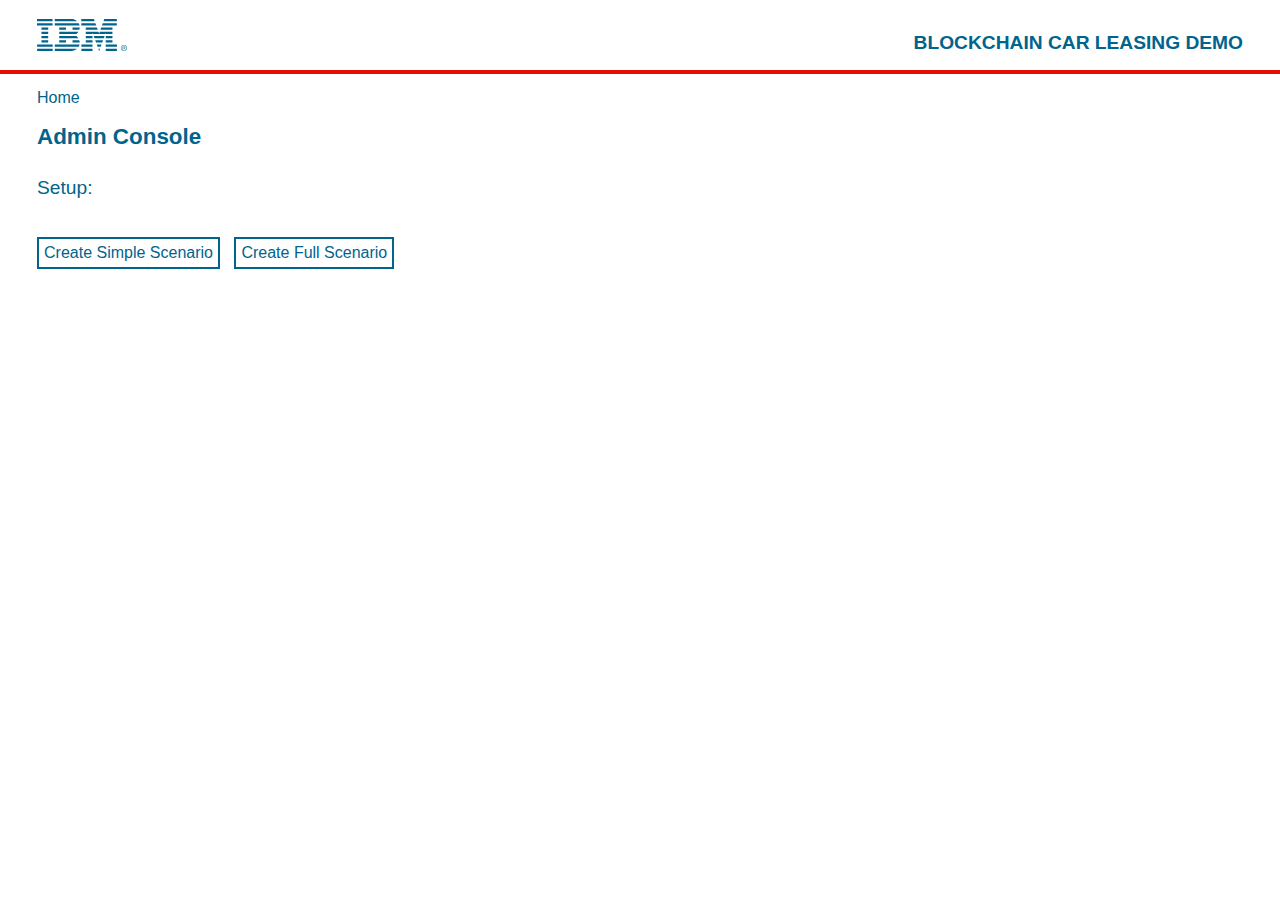
<file: Client_Side/admin-console.html>
<!DOCTYPE html PUBLIC "-//W3C//DTD XHTML 1.0 Transitional//EN" "http://www.w3.org/TR/xhtml1/DTD/xhtml1-transitional.dtd">

<html>
	<head>
		<title>Administrator Console</title>
		<link rel="stylesheet" type="text/css" href="Style/main.css" ></link>
		<link rel="stylesheet" type="text/css" href="Style/admin.css" ></link>
		<link rel="stylesheet" type="text/css" href="Style/stats.css" ></link>
		<script src="JavaScript/plugins/jQuery-1.11.3.js" type="text/javascript"></script>
		<script src="JavaScript/plugins/jquery-ui-1.11.4/jquery-ui.min.js"></script>
		<script>var pgNm = "Regulator"; var pgNmPlural = "regulators";</script>
		<script src="JavaScript/config/config.js" type="text/javascript"></script>
		<!--<script src="JavaScript/admin/identity.js" type="text/javascript"></script>-->
		<script src="JavaScript/admin/admin_console.js" type="text/javascript"></script>
		<script src="JavaScript/page_functions/general_page_functions.js" type="text/javascript"></script>
	</head>
	<body>
		<div id="company" style="display:none">DVLA</div>
		<div id="fade" ></div>
		<div id="loader" ><img src="Images/Regulator/loading.gif" height="100" width="100" alt="loading" text="please wait..." /><br /><br /><span id="loaderMessages" style="color:#03648E;"></span></div>
		<table id="mainTbl" >
			<tr>
				<td class="smlBrk"></td>
				<td colspan="2" id="topRw"><img id="logo" src="" alt="company logo" text="company logo" /><span></span></td>
				<td colspan="3" ><span class="rtTxt bldTxt">&nbsp;BLOCKCHAIN CAR LEASING DEMO</span></td>
				<td class="smlBrk"></td>
			</tr>
			<tr>
				<td class="smlBrk brkRw"></td>
				<td class="brkRw" colspan="5"></td>
				<td class="smlBrk brkRw"></td>
			</tr>
			<tr>
				<td class="smlBrk"></td>
				<td colspan="5" class="goHome" ><a href="index.html" >Home</a></td>
				<td class="smlBrk"></td>
			</tr>
			<tr>
				<td class="smlBrk"></td>
				<td colspan="5">
					<span class="bigTit">Admin Console</span>
				</td>
				<td class="smlBrk"></td>
			</tr>
			<tr>
				<td class="smlBrk"></td>
				<td colspan="5">
					<span class="title" id="currConfig">Setup: </span><br>
					<span class="pgBtn" onclick="createScenario('simple')">Create Simple Scenario</span>
					<span class="pgBtn" onclick="createScenario('full')">Create Full Scenario</span>
				</td>
				<td class="smlBrk"></td>
			</tr>
			<!--<tr>

				<td class="smlBrk"></td>

				<td colspan="5">

						<span class="title" id="currConfig">Add User: </span><br />

						<table id="typeTbl">
							<tr class="dropHdr"><td id="selectedType" >Type</td><td>v</td></tr>
							<tr class="dropRw"><td colspan="2" >Manufacturer</td></tr>					
							<tr class="dropRw"><td colspan="2" >Dealership</td></tr>					
							<tr class="dropRw"><td colspan="2" >Lease Company</td></tr>					
							<tr class="dropRw"><td colspan="2" >Leasee</td></tr>
							<tr class="dropRw"><td colspan="2" >Scrap Merchant</td></tr>					
						</table>
						<span id="addUser" onclick="addUser()">Add User</span>
				</td>
			</tr>-->
			<tr>
				<td class="smlBrk gapRw"></td>
				<td class="gapRw" colspan="5" ></td>
				<td class="smlBrk gapRw"></td>
			</tr>
		</table>
		<table id="confTbl" >
			<tr>
				<td class="bxHd" id="chooseConfHd"><span>Reset Complete</span></td>
			</tr>
			<tr>
				<td class="bxMd" id="chooseConfMd">
					<div id="confTxt" >The demo has been reset back to its original state.</div>
				</td>
			</tr>
			<tr>
				<td class="bxBtm" id="chooseConfBtm"><img src="Icons/Regulator/tick.svg" class="rtBtn" width="20" height="15" onclick="hideSuccess()" /></td>
			</tr>
		</table>
		<table id="failTransfer" >
			<tr>
				<td class="bxHd" id="failHd"><span>Creating scenario failed</span></td>
			</tr>
			<tr>
				<td class="bxMd" id="failMd">
					<div id="failTxt" ></div>
				</td>
			</tr>
			<tr>
				<td class="bxBtm" id="failBtm"><img src="Icons/tickRed.svg" class="rtBtn" onclick="hideError()" width="20" height="15" /></td>
			</tr>
		</table>
		<!--<table id="chooseOptTbl" >
			<tr>
				<td class="bxHd" id="chooseOptHd" colspan="3" ><span>Create User</span><img onclick="closeEditTbl()" src="Icons/close.svg" class="rtBtn" id="clsOpt" width="15" height="15" /></td>
			</tr>
			<tr>
				<td class="editRw">Name</td><td colspan="2" class="editRw"><input type="text" name="newUserUsername" id="newUserUsername" class="tblTxt" value="undefined" /></td>
			</tr>
			<tr>
				<td class="editRw">Company</td><td colspan="2" class="editRw"><input type="text" name="newUserCompany" id="newUserCompany" class="tblTxt" value="undefined" /></td>
			</tr>
			<tr>
				<td class="editRw greyOut">User Type</td><td colspan="2" class="editRw greyOut"><input readonly type="text" name="newUserType" id="newUserType" class="tblTxt greyOut" value="undefined" /></td>
			</tr>
			<tr>
				<td class="editRw">Street</td><td colspan="2" class="editRw"><input type="text" name="newUserStreet" id="newUserStreet" class="tblTxt" value="undefined" /></td>
			</tr>
			<tr>
				<td class="editRw">City</td><td colspan="2" class="editRw"><input type="text" name="newUserCity" id="newUserCity" class="tblTxt" value="undefined" /></td>
			</tr>
			<tr>
				<td class="editRw">Postcode</td><td colspan="2" class="editRw"><input type="text" name="newUserPostcode" id="newUserPostcode" class="tblTxt" value="undefined" /></td>
			</tr>
			<tr>
				<td colspan="3" id="errorRw"  >
					<ul></ul>
				</td>
			</tr>
			<tr>
				<td class="bxBtm" colspan="3"  id="chooseOptBtm"><img onclick="closeEditTbl()" src="Icons/Regulator/cancel.svg" class="lftBtn" id="cclOpt" width="15" height="15" /><img src="Icons/Regulator/tick.svg" onclick="validate()" class="rtBtn" id="doneOpt" width="20" height="15" /></td>
			</tr>
		</table>-->
	</body>
</html>
</file>
<file: Client_Side/Style/main.css>
@font-face {
    font-family: roboto-light;
    src: url('../Fonts/roboto-2014/Roboto-Light.ttf');
}
@font-face {
    font-family: roboto-regular;
    src: url('../Fonts/roboto-2014/Roboto-Regular.ttf');
}
@font-face {
    font-family: roboto-bold;
    src: url('../Fonts/roboto-2014/Roboto-Bold.ttf');z
}
body
{
	font-size:1em;
	font-family: HelveticaNeue-Light, Helvetica, Arial, sans-serif;
	font-weight:100;
	color:#FFF;
}
/************************************************************************************************************************************/
/****************************main page stuff*****************************************************************************************/
/************************************************************************************************************************************/
#fade
{
	position:fixed;
	left:0;
	top:0;
	width:100%;
	height:100%;
	background-color:#FFF;
	opacity:0.8;
	z-index:100;
	display:none;
}
#loader
{
	position:absolute;
	top:350px;
	left: 0px;
	width:100%;;
	z-index:101;
	display:none;
	text-align:center;
}
#mainTbl
{
	position:absolute;
	left:0;
	top:0;
	width:100%;
	border-collapse:collapse;
	table-layout:fixed;
}
#topRw
{
	font-size:1.4em;
	padding-top:17px;
	padding-bottom:17px;
}
#topRw span
{
	font-size:0.4em;
	color:#00648D;
}
.rtTxt
{
	color:#00648D;
	float:right;
}
.bldTxt
{
	font-family: HelveticaNeue-Light ,Helvetica, Arial, sans-serif;
	font-weight:bold;
	font-size:1.2em!important;
	margin-top:0.8em;
}
.projTxt
{
	margin-top:0.7em;
	font-size:0.9em;
}
.brkRw
{
	height:2px;
	background-color:#e50f00;
}
#txtBxRw
{
	padding-top:25.5px;
}
.txtBx
{
	font-size:1em;
	border:2px solid #00648D;
	color:#00648D;
	padding:5px;
	width:200px;
	font-family: HelveticaNeue-Light ,Helvetica, Arial, sans-serif;
	margin-right:29px;
}
.smlBrk
{
	width:34px;
}
.bxHd
{
	background-color:#00648D;
	padding:7px;
	border:2px solid #00648D;
}
#mdHldr
{
	height:305px;
}
.bxMd
{
	border:2px solid #00648D;
	height:305px;
	max-height:305px;
	overflow:hidden;
	white-space:nowrap;
	background-color:#FFF;
}
.scrlHldr
{
	float:right;
	height:100%;
	border-left:2px solid #00648D;
	width:15px;
	padding:5px;
}
.scrlBr
{
	width:15px;
	background-color:#00648D;
	height:100%;
	cursor:pointer;
}
.contentHldr
{
	overflow:hidden;
	display:block;
	height:310px;
	white-space:normal;
	word-break:break-all;
}
.content
{
	margin-top:0px;
	color:#00648D;
}
#dealerInfo
{
	padding:5px;
	white-space:normal;
	word-break: break-all;
}
.bxBtm
{
	border:2px solid #00648D;
	padding:7px;
	background-color:#FFF;
}
.lftBtn
{
	float:left;
	cursor:pointer;
}
.rtBtn
{
	float:right;
	cursor:pointer;
}
.mnBtn
{
	border:2px solid #00648D;
	color:#00648D;
	padding:5px;
	margin-top:25.5px;
}
.mnBtn:hover
{
	background-color:#00648D;
	color:#FFF;
}
.noPoint
{
	cursor:default!important;
}
.gapRw
{
	height:34px;
}
.smlGap
{
	height:17px;
}
.centAl
{
	text-align:center;
}
.lnkTxt
{
	color:#00648D;
}
.bordLR
{
	border-left:2px solid #00648D;
	border-right:2px solid #00648D;
}
.bordLRB
{
	border-left:2px solid #00648D;
	border-right:2px solid #00648D;
	border-bottom:2px solid #00648D;
}
.bordTLRB
{
	border:2px solid #00648D;
}
.prematureMsg
{
	display:none;
}
.prematureMsgTxt
{
	padding: 5px;
	color:#00648D;
	text-align: center;
}
.welcomeMsg
{
	display:none;
}
.welcomeMsgTxt
{
	background-color:#00648D;
	color:#FFF;
}

.greyOutLink
{
	color: #CCC !important;
	pointer-events: none !important;
	cursor: default;
}

a:active
{
	color:#00648D;
	text-decoration:none;
}
a:visited
{
	color:#00648D;
	text-decoration:none;
}
a:link
{
	color:#00648D;
	text-decoration:none;
}
a:hover
{
	color:#00648D;
	text-decoration:underline;
}
#recipientInfo div
{
	padding:0 5px 0 5px;
}
.dropTd
{
	padding-bottom:4.5px;
}
#user
{
	position: relative;
	left: -31px;
}
#menuBtn
{
	display:inline-block;
	bottom:0px;
	position:absolute;
	margin-left: 10px;
	border: 2px solid #00648D;
	padding:4px;
	width:18px;
	height: 8px;
	cursor:pointer;
	background-color:#FFF;
	right:-32px;
}
.menuBar
{
	height: 2px;
	width: 100%;
	background-color: #00648D;
	margin-bottom: 4px;
}
.usersDropMargin
{
	margin-top: -4px;
	margin-right: -1px;
	margin-bottom: 35px;
}
.menuWhiteBlock
{
	width: 100%;
	padding-left: 4px;
	padding-right: 4px;
	height: 5px;
	background-color: #FFF;
	margin-bottom: -7.5px;
	margin-left: -4px;
	display:none;
}
#users
{
	display:none;
}
#endUsers 
{
	position: relative;
	left: 0px;
	top: 0px;
	display:none;
}
.userHdr
{
	display: inline-block;
	width: 230px;
	padding: 10px;
	cursor: default;
	height: 20px;
	line-height: 20px;
	border-bottom: 2px solid #00648D;
	background-color: #FFF;
}
.userHldr
{
	display: inline-block;
	width: 230px;
	padding: 10px;
	cursor: pointer;
	border-right:2px solid #FFF;
	height:20px;
	line-height:20px;
	background-color: #FFF;
}
.userGroup
{
	border: none;
}
#userDets
{
	display:inline-block;
	margin-right:10px;
}
#userStuff
{
	overflow:hidden;
	padding-top:25.5px;
}
.dropDowns
{
	float: right;
	width: 250px;
	border: 2px solid #00648D;
	color: #00648D;
}
.txtBox {
    	border: 2px solid #00648D;
    	color: #00648D;
    	padding: 5px;
    	font-size: 1em;
   	font-family: HelveticaNeue-Light,Helvetica,Arial,sans-serif;
    	font-weight: 100;
	float:left;
}

/************************************************************************************************************************************/
/****************************popup stuff*****************************************************************************************/
/************************************************************************************************************************************/
#chooseOptTbl
{
	position:absolute;
	left:50%;
	top:120px;
	width:600px;
	margin-left:-300px;
	border-collapse:collapse;
	table-layout:fixed;
	z-index:101;
	display:none;
}
#clsOpt
{
	margin-top:3px;
	margin-right:-2px;
}
#chooseRecTbl
{
	position:absolute;
	left:50%;
	top:120px;
	width:600px;
	margin-left:-300px;
	border-collapse:collapse;
	table-layout:fixed;
	z-index:101;
	display:none;
}
#clsRec
{
	margin-top:3px;
	margin-right:-2px;
}
#confTbl
{
	position:absolute;
	left:50%;
	top:120px;
	width:400px;
	margin-left:-200px;
	border-collapse:collapse;
	table-layout:fixed;
	z-index:101;
	display:none;
}
#chooseConfMd
{
	white-space:normal;
	height:auto;
	color:#00648D;
}
#confTxt
{
	padding:5px;
	min-height:150px;
}

#failTransfer
{
	position:absolute;
	left:50%;
	top:120px;
	width:400px;
	margin-left:-200px;
	border-collapse:collapse;
	table-layout:fixed;
	z-index:101;
	display:none;
}
#failHd
{
	background-color:#A91024;
	border:2px solid #A91024;
}
#failMd
{
	white-space:normal;
	height:150px;
	color:#A91024;
	border:2px solid #A91024;
	vertical-align:top;
}
#failTxt
{
	padding:5px;
}
#failBtm
{
	border:2px solid #A91024;
	padding:7px;
	background-color:#FFF;
}
#okTransaction
{
	display:inline-block;
	height:30px;
	width:30px;
	text-overflow:hidden;
	border:2px solid #00648D;
	border-radius:30px;
	padding:5px;
	line-height:30px;
	background-color:#FFF;
	cursor:pointer;
	margin-bottom:15px;
}
#okTransaction:hover
{
	background-color:#00648D;
	color:#FFF;
}
.loaderSpan
{
	margin:10px;
	display:inline-block;
	width:210px;
	height:130px;
}
.errorRes
{
	color: #A91024;
}
</file>
<file: Client_Side/Style/admin.css>
.bigTit
{
	font-size:1.4em;
	padding-top:15px;
	color:#00648D;
	display:inline-block;
	font-weight:700;
}
.title
{
	font-size:1.2em;
	padding-top:25.5px;
	padding-bottom:12px;
	color:#00648D;
	display:inline-block;
}
#createScenario
{
	margin-top:0!important;
}
.regTxt
{
	color:#00648D;
	display:inline-block;
}
.padBtm
{
	padding-bottom:12px;
}
.padTp
{
	padding-top:25.5px;
}
label
{
	color:#00648D;
}
.changeHost
{
	display:none;
}
.currConn
{
	border:2px solid #FFF;
	color:#00648D;
	padding:5px;
	margin-right:29px;
	display: inline-block;
}
.currHost img
{
	height:1em;
	width:1em;
	cursor:pointer;
}
.changeHost img
{
	height:1em;
	width:1em;
	cursor:pointer;
}
.short
{
	width:100px!important;
}
.addr
{
	margin-left:29px;
}
.peer
{
	display:inline-block;
	margin:10px 10px 10px 0;
	width:210px;
	color:#00648D;
}
.peer div
{
	padding:5px;
	margin-top:-2px;
	line-height:20px;
}
#addPeerPrnt
{
	display:inline-block;
	margin:10px 10px 10px 0;
	width:210px;
	color:#00648D;
}

.confs
{
	display:inline-block;
	margin:10px 10px 10px 0;
	width:210px;
	color:#00648D;
}
.confs div
{
	padding:5px;
	margin-top:-2px;
	line-height:20px;
}
#addConfigPrnt
{
	display:inline-block;
	margin:10px 10px 10px 0;
	width:210px;
	color:#00648D;
}
.alR
{
	float:right;
}
.blueBack
{
	background-color:#00648D;
	color:#FFF;
}
.btn
{
	display:inline-block;
	height:1em;
	width:1em;
	border:2px solid #00648D;
	margin-top:2px;
	margin-right:5px;
	padding:5px;
	background-position:center;
	background-repeat:no-repeat;
}
#minTog
{
	cursor:pointer;
}
#minTog:hover
{
	text-decoration:underline;
}
.grCrc
{
	display:inline-block;
	background-color:#8CC63F;
	margin-top:0.4em;
	height:0.6em;
	width:0.6em;
	border-radius: 0.6em;
	margin-left:5px;
}
.rdCrc
{
	display:inline-block;
	background-color:#A91024;
	margin-top:0.4em;
	height:0.6em;
	width:0.6em;
	border-radius: 0.6em;
	margin-left:5px;
}
.carRw
{
	border-top: 2px solid #00648D;
	border-bottom: 2px solid #00648D;
	color: #00648D;
	overflow: hidden;
	text-overflow: ellipsis;
	padding: 3px;
}
.pgBtn
{
	border: 2px solid #00648D;
	color: #00648D;
	background-color: #FFF;
	padding: 5px;
	margin-top: 25.5px;
	display:inline-block;
	cursor:pointer;
	margin-right:10px;
}
.pgBtn:hover
{
	border: 2px solid #00648D;
	color: #FFF;
	background-color:#00648D;
}
#resMin
{
	display:none;
}
.goHome
{
	padding-top:15px;
}
.toggler
{
	cursor:pointer;
}
.toggler:hover
{
	text-decoration:underline;
}

#typeTbl
{
	display:inline-block;
	color:#00648D;
	border-collapse:collapse;
	border:2px solid #00648D;
	table-layout: fixed;
	float:left;
}
#typeTbl td
{
	text-align: left;
	padding:5px;
}
.dropHdr td:first-child
{
	padding-right:15px;
	width:120px;
}
.dropHdr td
{
	border-bottom:2px solid #00648D;
	padding:5px;
	cursor:pointer
}
.dropRw
{
	display:none;
	cursor:pointer;
}
.dropRw td:hover
{
	background-color: #00648D;
	color: #FFF;
}
#addUser
{
	border: 2px solid #00648D;
    	color: #00648D;
    	padding: 5px;
    	font-weight: 100;
	margin-left:25px;
	float:left;
	cursor:pointer;
}
#addUser:hover
{
	background-color:#00648D;
	color:#FFF;	
}
.editRw
{
	color:#00648D;
	border: 2px solid #00648D;
	padding:7px;
	background-color:#FFF;
}
.editRw
{
	text-overflow:ellipsis;
	overflow:hidden;
}
.tblTxt
{
	width:100%;
	border: 0;
	color: #00648D;
	font-size: 1em;
	font-family: HelveticaNeue-Light,Helvetica,Arial,sans-serif;
}
#reg
{
	text-transform:uppercase;
}
#errorRw
{
	border: 2px solid #00648D;
	background-color: #A91024;
	display:none;
}
.greyOut
{
	background-color:#DEDEDE;
}
.greyOut input
{
	cursor: not-allowed;
}
</file>
<file: Client_Side/Style/stats.css>
.allBord
{
	border:2px solid #00648D;
}
.noLBord
{
	border-right:2px solid #00648D;
	border-top:2px solid #00648D;
	border-bottom:2px solid #00648D;
}
.noRBord
{
	border-left:2px solid #00648D;
	border-top:2px solid #00648D;
	border-bottom:2px solid #00648D;
}
.statsRw
{
	color: #00648D;
	text-align:right;
	padding:3px;
	font-size:1.2em;
}
.valDisp
{
	position:relative;
	font-size:2em;
	display:block;
	height:75px;
}
.valDisp span
{
	position:absolute;
	bottom:0;
	right:0;
}
.statsSmlRw
{
	color: #00648D;
	text-align:left;
	padding:3px;
	font-size:1.2em;
}
.smlValDisp
{
	padding-left:5px;
}
.contHldr
{
	display: block;
	width: 100%;
	overflow: hidden;
}
.cont
{
	height:75px;
	display:block;
	overflow:hidden;
	text-align:left;
	z-index:1;
	width:100%;
	white-space:no-wrap;
}
.cont .bar
{
	background-color: #00648D;
	width:5px;
	border-left:1px solid #FFF;
	border-right:1px solid #FFF;
	border-bottom:3px solid #FFF;
	display:inline-block;
	bottom:0;
	z-index:100;
	margin-left:-7px;
}

.cont .bar-behind
{
	background-color: #FFF;
	width:7px;
	border-bottom:3px solid #FFF;
	display:inline-block;
	top:0;
}
.cont div
{
	bottom:0;
	width:100%;
	height:5px;
	margin-top:-3px;
	background-color:#F00;
	z-index:100;
}

.homeBtn
{
	color:#00648D;
	padding:10px 2px 10px 2px;
}
.hover-span
{
	position:absolute;
	top:100px;
	background-color:#4C4D53;
	color:#FFF;
	font-size:0.6em;
	height:20px;
	padding-top:6px;
	text-align: center;
	border:20px solid:#FFF;
	display:none;
	min-width:30px;
	padding-left:5px;
	padding-right:6px;
}
.hover-span div
{
	margin-top:-30px;
	width: 0; 
	height: 0; 
	border-left: 10px solid transparent;
	border-right: 10px solid transparent;
	border-bottom: 10px solid #4C4D53;
	background-color:transparent!important;
}
.startBar
{
	width: 2px;
	background-color: #BBB;
	height: 100%;
	display:inline-block;
}
.startMark
{
	font-size: 0.5em;
	white-space: nowrap;
	color: #AAA;
	transform: rotate(90deg);
	transform-origin: right top 0px;
	display: inline-block;
	margin-left: -20px;
}

.bigTxt
{
	color: #00648d;
	padding-top: 50px;
	padding-bottom: 15px;
	font-size:1.5em;
}
#leftHldr
{
	float:left;
	padding-right:10px;
	background-color:#fff;
	cursor:pointer;
}
.arrow_left_box {
	position:relative;
	float: left;
	background: #FFF;
	border-left: 2px solid #00648D;
	width: 0px;
	height: 75px;
	margin-left: 15px;
}
.arrow_left_box:after, .arrow_left_box:before {
	right: 100%;
	top: 50%;
	border: solid transparent;
	content: " ";
	height: 0;
	width: 0;
	position: absolute;
	pointer-events: none;
}

.arrow_left_box:after {
	border-color: rgba(255, 255, 255, 0);
	border-right-color: #FFF;
	border-width: 15px;
	margin-top: -15px;
}
.arrow_left_box:before {
	border-color: rgba(0, 100, 141, 0);
	border-right-color: #00648D;
	border-width: 18px;
	margin-top: -18px;
}

#rightHldr
{
	float:right;
	padding-left:10px;
	background-color:#fff;
	cursor:pointer;
}

.arrow_right_box {
	position:relative;
	float: right;
	background: #FFF;
	border-right: 2px solid #00648D;
	width: 0px;
	height: 75px;
	margin-right: 15px;
}
.arrow_right_box:after, .arrow_right_box:before {
	left: 100%;
	top: 50%;
	border: solid transparent;
	content: " ";
	height: 0;
	width: 0;
	position: absolute;
	pointer-events: none;
}

.arrow_right_box:after {
	border-color: rgba(255, 255, 255, 0);
	border-left-color: #FFF;
	border-width: 15px;
	margin-top: -15px;
}
.arrow_right_box:before {
	border-color: rgba(0, 100, 141, 0);
	border-left-color: #00648D;
	border-width: 18px;
	margin-top: -18px;
}

#blockHolder
{
	height: 500px;
	white-space: nowrap;
	overflow-x:hidden;
	background-image: url("../Icons/minus.svg");
	background-size: 20px;
	background-repeat: repeat-x;
	background-position: 0px 28px;
}

#blockScroll
{
	float:left;
}
.singleBlockContainer
{
	display:inline-block;
	float:left;
}

.singleBlockContainer:first-child .exBlock
{
	margin-left:0px;
}

.singleBlockContainer:first-child .triangle_down
{
	margin-left:224px!important;
}

.singleBlockContainer:first-child .triangle_down_big
{
	margin-left:221px!important;
}

.singleBlockContainer:last-child .exBlock
{
	margin-right:0px;
}

.exBlock span
{
	display:inline-block;
	height:25px;
	font-size:25px;
	margin-top:15px;
}

.singleBlockContainer:first-child .blockData
{
	margin-left:0px;
}

.blockData
{
	margin-top:-20px;
	margin-left:5px;
	width:486px;
	padding:30px 5px 5px 5px;
	border:2px solid #00648D;
	border-top:none;
	display:none;
	text-align:left;
	float:left;
}

.blockData span
{
	font-size: 1.2em;
	color:#00648D;
	white-space:normal;
	word-break: break-all;
	padding: 0px 5px 0px 5px;
}

.blockData span b
{ 
	font-weight: 600;
}

.blockHash
{
	height:100px;
}

.prevHash
{
	height:100px;
}

.blocksTransactionsHdr
{
	border: 2px solid #00648D;
	width: 470px;
	padding: 5px!important;
	background-color:#00648D;
	color:#FFF!important;
}

.blocksTransactions
{
	border: 2px solid #00648D;
	width: 470px;
	padding: 5px!important;
	margin-top:-2px;
	white-space:nowrap!important;
	text-overflow: ellipsis;
	overflow:hidden;
}
.triangle_down
{
	margin-top:-28px;
	width: 0; 
	height: 0; 
	border-left: 25px solid transparent;
	border-right: 25px solid transparent;
	border-top: 25px solid #FFF;
	margin-left:229px;
	display:none;
	z-index:98;
	position:relative;
}

.triangle_down_big
{
	width: 0; 
	height: 0; 
	border-left: 28px solid transparent;
	border-right: 28px solid transparent;
	border-top: 28px solid #00648D;
	margin-top:26px;
	margin-left:226px;
	display:none;
}
.exBlock
{
	float:left;
	display:inline-block;
	height: 61px;
	width: 61px;
	margin-left:5px;
	margin-right: 5px;
	border: 2px solid #00648D;
	color:#00648D;
	padding:5px;
	margin-top:0px;
	cursor:pointer;
	text-align:center;
	background-color:#FFF;
}
</file>
